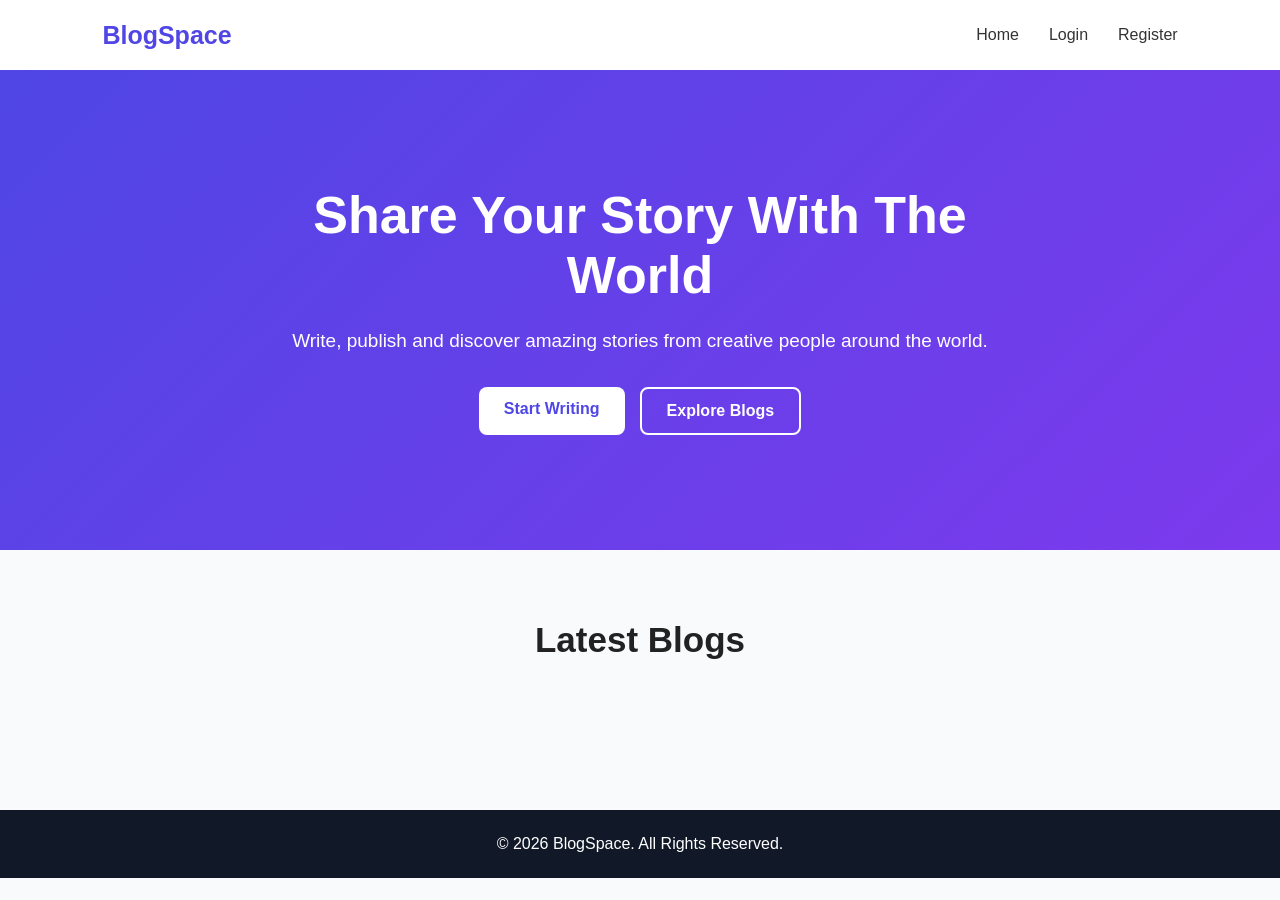
<file: index.html>
<!DOCTYPE html>
<html lang="en">
<head>
    <meta charset="UTF-8">
    <meta name="viewport" content="width=device-width, initial-scale=1.0">
    <title>BlogSpace - Home</title>
    <link rel="stylesheet" href="css/style.css">
</head>

<body>

    <!-- Navbar -->
    <nav class="navbar">
        <div class="logo">BlogSpace</div>

        <div class="nav-links">
            <a href="index.html">Home</a>
            <a href="login.html">Login</a>
            <a href="register.html">Register</a>
        </div>
    </nav>

    <!-- Hero Section -->
    <section class="hero">
        <div class="hero-content">
            <h1>Share Your Story With The World</h1>

            <p>
                Write, publish and discover amazing stories from
                creative people around the world.
            </p>

            <div class="hero-buttons">
                <a href="create-blog.html" class="btn primary-btn">
                    Start Writing
                </a>

                <a href="#blogs" class="btn secondary-btn">
                    Explore Blogs
                </a>
            </div>
        </div>
    </section>

    <!-- Blog Section -->
    <section class="blogs" id="blogs">

        <h2>Latest Blogs</h2>

        <div class="blog-container">

        </div>

    </section>

    <!-- Footer -->
    <footer>
        <p>© 2026 BlogSpace. All Rights Reserved.</p>
    </footer>

    <script src="js/script.js"></script>

</body>
</html>
</file>
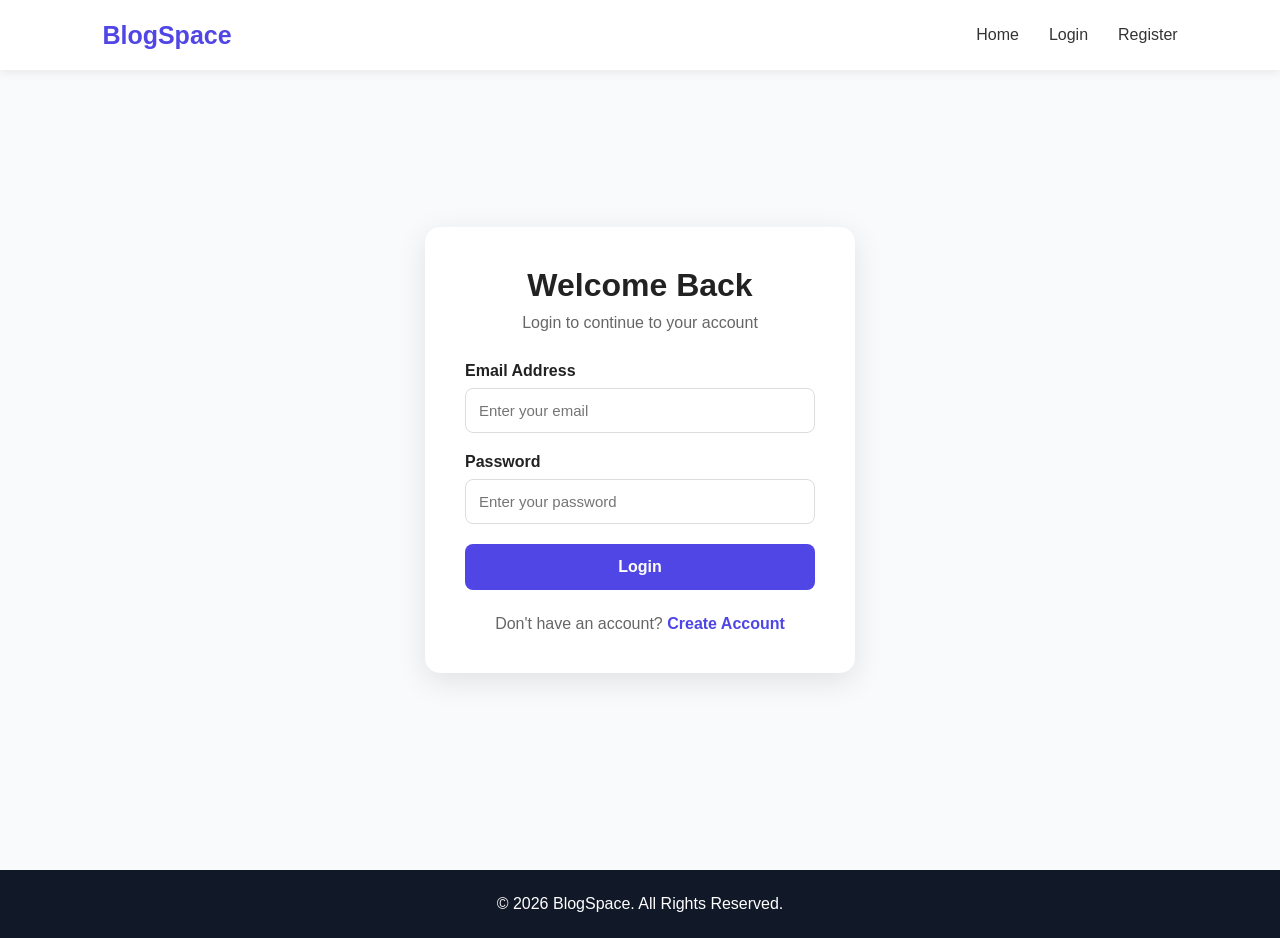
<file: create-blog.html>
<!DOCTYPE html>
<html lang="en">

<head>
    <meta charset="UTF-8">
    <meta name="viewport" content="width=device-width, initial-scale=1.0">

    <title>BlogSpace - Create Blog</title>

    <link rel="stylesheet" href="css/style.css">
</head>

<body>

    <!-- Navbar -->
    <nav class="navbar">

        <div class="logo">
            BlogSpace
        </div>

        <div class="nav-links">
            <a href="index.html">Home</a>
            <a href="dashboard.html">Dashboard</a>
            <a href="create-blog.html">Create Blog</a>
            <a href="login.html" onclick="logout()">Logout</a>
        </div>

    </nav>


    <!-- Create Blog -->
    <main class="create-blog-page">

        <div class="create-blog-card">

            <h1>Create New Blog</h1>

            <p class="create-subtitle">
                Share your thoughts and ideas with the world.
            </p>


            <form id="blogForm">

                <!-- Blog Title -->
                <div class="form-group">

                    <label for="blogTitle">
                        Blog Title
                    </label>

                    <input
                        type="text"
                        id="blogTitle"
                        placeholder="Enter your blog title"
                        required
                    >

                </div>


                <!-- Category -->
                <div class="form-group">

                    <label for="category">
                        Category
                    </label>

                    <select id="category" required>

                        <option value="">
                            Select a category
                        </option>

                        <option value="Technology">
                            Technology
                        </option>

                        <option value="Career">
                            Career
                        </option>

                        <option value="Design">
                            Design
                        </option>

                        <option value="Lifestyle">
                            Lifestyle
                        </option>

                    </select>

                </div>


                <!-- Blog Content -->
                <div class="form-group">

                    <label for="blogContent">
                        Blog Content
                    </label>

                    <textarea
                        id="blogContent"
                        rows="10"
                        placeholder="Write your blog here..."
                        required
                    ></textarea>

                </div>


                <!-- Buttons -->
                <div class="blog-actions">

                    <button
                        type="button"
                        class="cancel-btn"
                        onclick="window.location.href='dashboard.html'">
                        Cancel
                    </button>

                    <button
                        type="submit"
                        class="auth-btn publish-btn">
                        Publish Blog
                    </button>

                </div>

            </form>

        </div>

    </main>


    <!-- Footer -->
    <footer>

        <p>
            © 2026 BlogSpace. All Rights Reserved.
        </p>

    </footer>


    <script src="js/script.js"></script>

</body>

</html>
</file>
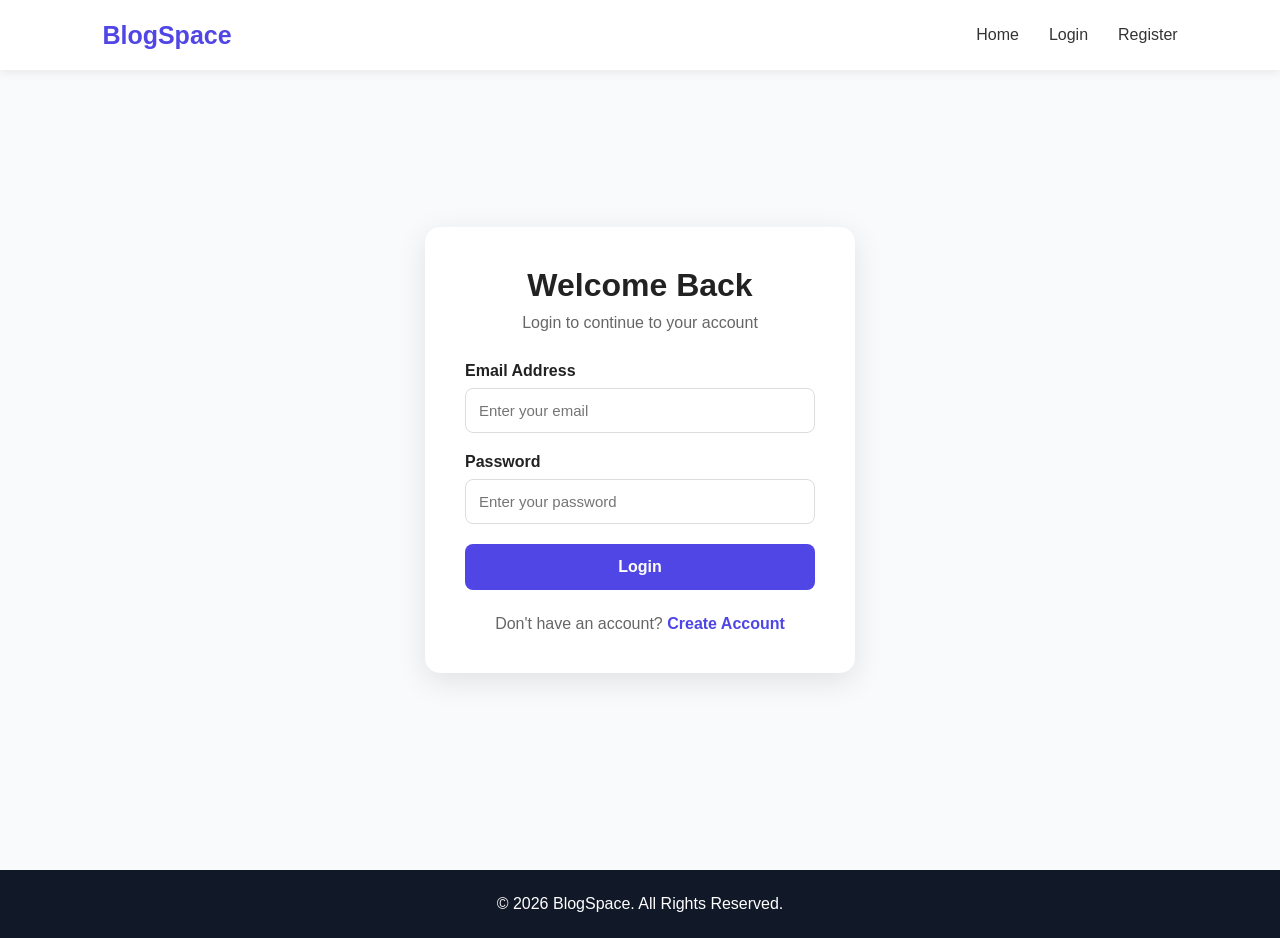
<file: dashboard.html>
<!DOCTYPE html>
<html lang="en">

<head>
    <meta charset="UTF-8">
    <meta name="viewport" content="width=device-width, initial-scale=1.0">

    <title>BlogSpace - Dashboard</title>

    <link rel="stylesheet" href="css/style.css">
</head>

<body>

    <!-- Navbar -->
    <nav class="navbar">

        <div class="logo">
            BlogSpace
        </div>

        <div class="nav-links">
            <a href="index.html">Home</a>
            <a href="dashboard.html">Dashboard</a>
            <a href="create-blog.html">Create Blog</a>
            <a href="login.html" onclick="logout()">Logout</a>
        </div>

    </nav>


    <!-- Dashboard -->
    <main class="dashboard">

        <div class="dashboard-header">

            <div>
                <h1>My Dashboard</h1>

                <p>
                    Welcome back! Manage your blogs from here.
                </p>
            </div>

            <a href="create-blog.html" class="btn primary-btn dashboard-btn">
                + Create Blog
            </a>

        </div>


        <!-- Statistics -->
        <section class="stats">

            <div class="stat-card">

                <div class="stat-icon">
                    📝
                </div>

                <div>
                    <h3>12</h3>
                    <p>Total Blogs</p>
                </div>

            </div>


            <div class="stat-card">

                <div class="stat-icon">
                    👁️
                </div>

                <div>
                    <h3>1,245</h3>
                    <p>Total Views</p>
                </div>

            </div>


            <div class="stat-card">

                <div class="stat-icon">
                    ❤️
                </div>

                <div>
                    <h3>328</h3>
                    <p>Total Likes</p>
                </div>

            </div>

        </section>


        <!-- Recent Blogs -->
        <section class="dashboard-section">

            <h2>My Recent Blogs</h2>

           <div class="dashboard-table">

    <div class="table-header">
        <span>Title</span>
        <span>Category</span>
        <span>Status</span>
        <span>Action</span>
    </div>

    <!-- Blogs will appear here -->
    <div id="blogList"></div>

</div>


                <div class="table-row">

                    <span>
                        Getting Started With Web Development
                    </span>

                    <span>
                        Technology
                    </span>

                    <span class="status published">
                        Published
                    </span>

                    <a href="#">
                        Edit
                    </a>

                </div>


                <div class="table-row">

                    <span>
                        My Journey as a Developer
                    </span>

                    <span>
                        Career
                    </span>

                    <span class="status published">
                        Published
                    </span>

                    <a href="#">
                        Edit
                    </a>

                </div>


                <div class="table-row">

                    <span>
                        Understanding CSS Flexbox
                    </span>

                    <span>
                        Design
                    </span>

                    <span class="status draft">
                        Draft
                    </span>

                    <a href="#">
                        Edit
                    </a>

                </div>

            </div>

        </section>

    </main>


    <!-- Footer -->
    <footer>

        <p>
            © 2026 BlogSpace. All Rights Reserved.
        </p>

    </footer>


    <script src="js/script.js"></script>

</body>

</html>
</file>
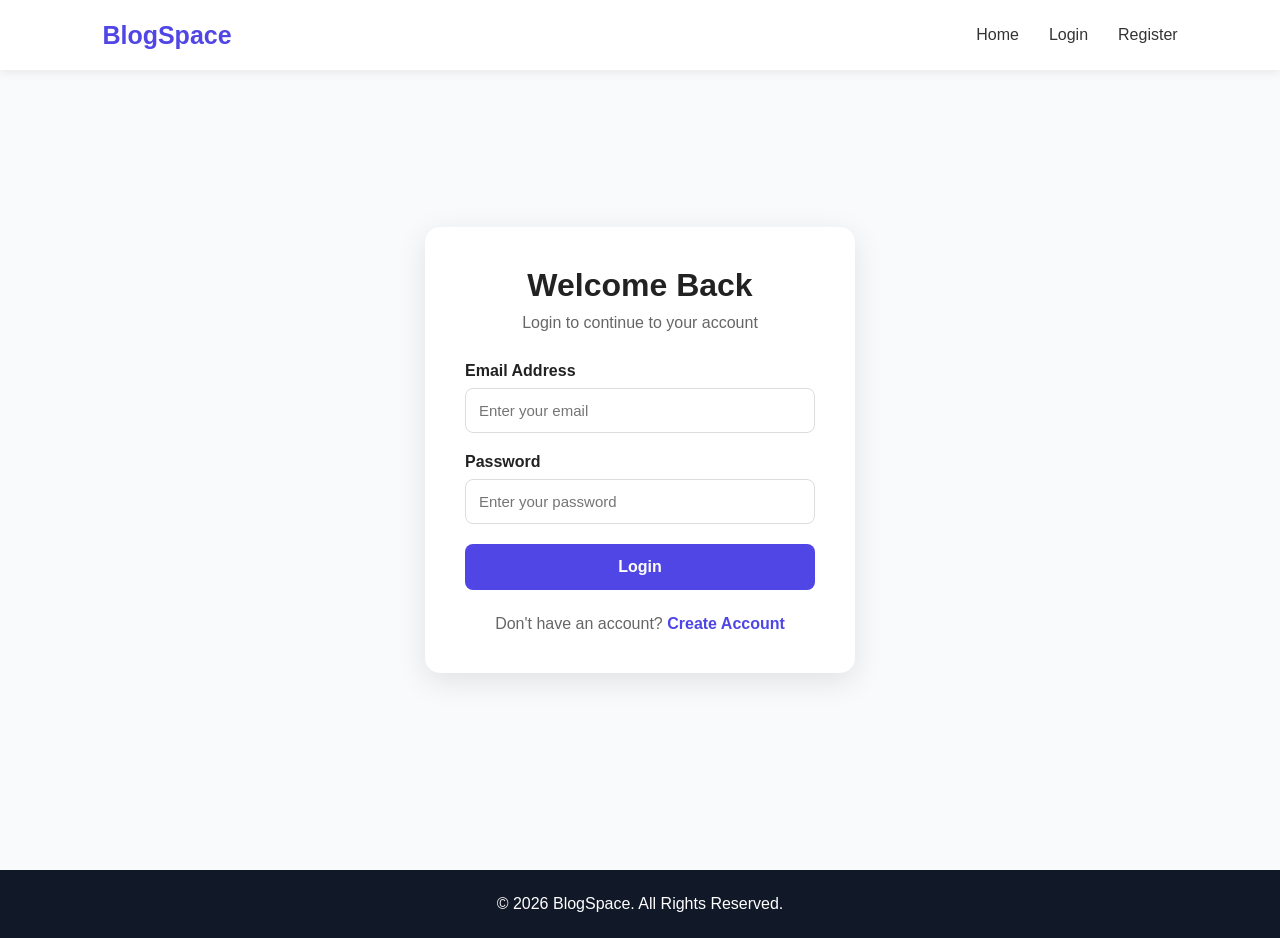
<file: login.html>
<!DOCTYPE html>
<html lang="en">
<head>
    <meta charset="UTF-8">
    <meta name="viewport" content="width=device-width, initial-scale=1.0">
    <title>BlogSpace - Login</title>
    <link rel="stylesheet" href="css/style.css">
</head>

<body>

    <nav class="navbar">
        <div class="logo">BlogSpace</div>

        <div class="nav-links">
            <a href="index.html">Home</a>
            <a href="login.html">Login</a>
            <a href="register.html">Register</a>
        </div>
    </nav>

    <main class="auth-page">

        <div class="auth-card">

            <h1>Welcome Back</h1>

            <p class="auth-subtitle">
                Login to continue to your account
            </p>

            <form id="loginForm">

                <div class="form-group">
                    <label for="email">Email Address</label>
                    <input
                        type="email"
                        id="email"
                        placeholder="Enter your email"
                        required
                    >
                </div>

                <div class="form-group">
                    <label for="password">Password</label>
                    <input
                        type="password"
                        id="password"
                        placeholder="Enter your password"
                        required
                    >
                </div>

                <button type="submit" class="auth-btn">
                    Login
                </button>

            </form>

            <p class="auth-footer">
                Don't have an account?
                <a href="register.html">Create Account</a>
            </p>

        </div>

    </main>

    <footer>
        <p>© 2026 BlogSpace. All Rights Reserved.</p>
    </footer>

    <script src="js/script.js"></script>

</body>
</html>
</file>
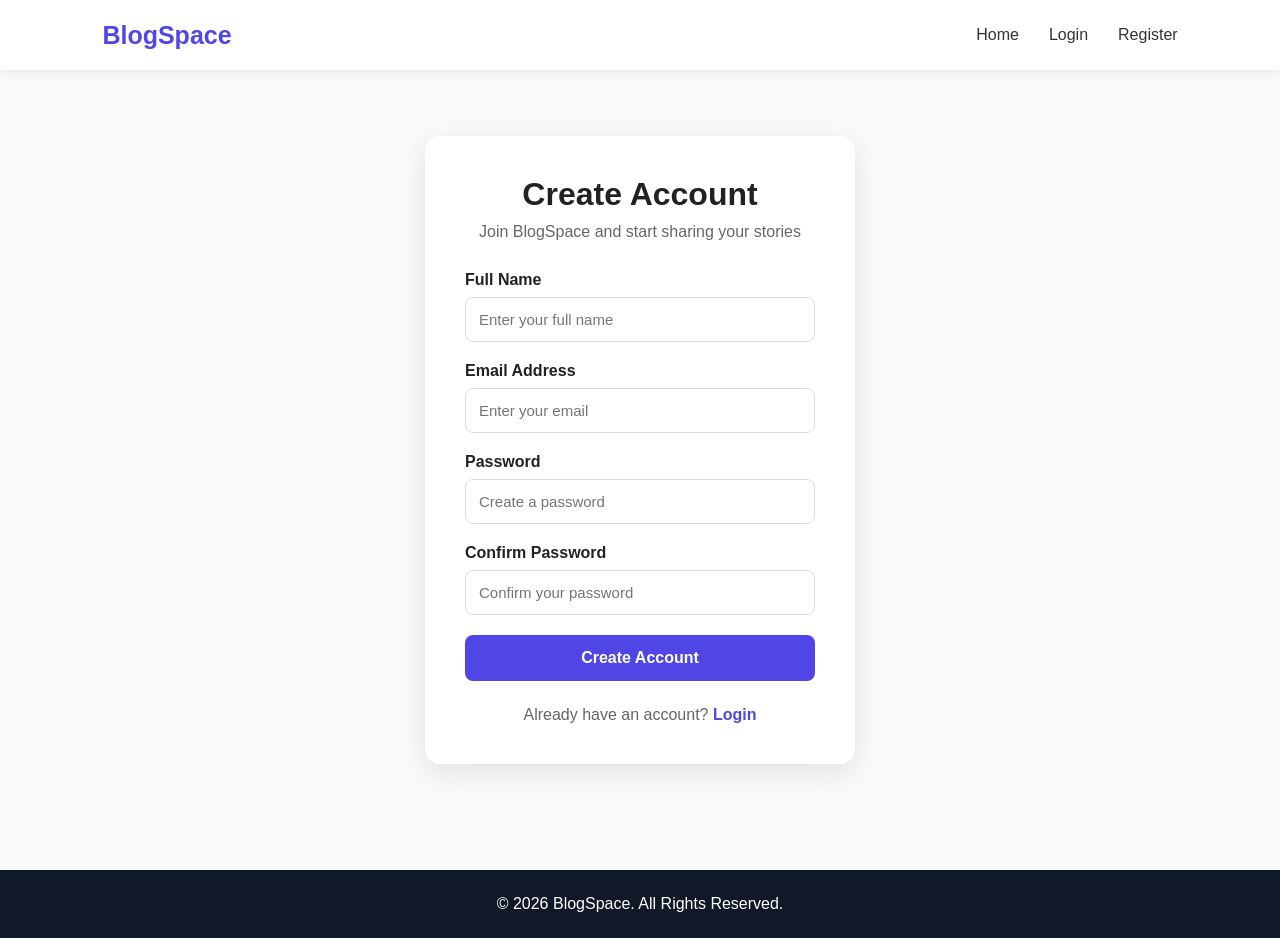
<file: register.html>
<!DOCTYPE html>
<html lang="en">
<head>
    <meta charset="UTF-8">
    <meta name="viewport" content="width=device-width, initial-scale=1.0">
    <title>BlogSpace - Register</title>
    <link rel="stylesheet" href="css/style.css">
</head>

<body>

    <!-- Navbar -->
    <nav class="navbar">

        <div class="logo">
            BlogSpace
        </div>

        <div class="nav-links">
            <a href="index.html">Home</a>
            <a href="login.html">Login</a>
            <a href="register.html">Register</a>
        </div>

    </nav>


    <!-- Register Section -->
    <main class="auth-page">

        <div class="auth-card">

            <h1>Create Account</h1>

            <p class="auth-subtitle">
                Join BlogSpace and start sharing your stories
            </p>


            <form id="registerForm">

                <!-- Full Name -->
                <div class="form-group">

                    <label for="name">
                        Full Name
                    </label>

                    <input
                        type="text"
                        id="name"
                        placeholder="Enter your full name"
                        required
                    >

                </div>


                <!-- Email -->
                <div class="form-group">

                    <label for="registerEmail">
                        Email Address
                    </label>

                    <input
                        type="email"
                        id="registerEmail"
                        placeholder="Enter your email"
                        required
                    >

                </div>


                <!-- Password -->
                <div class="form-group">

                    <label for="registerPassword">
                        Password
                    </label>

                    <input
                        type="password"
                        id="registerPassword"
                        placeholder="Create a password"
                        required
                    >

                </div>


                <!-- Confirm Password -->
                <div class="form-group">

                    <label for="confirmPassword">
                        Confirm Password
                    </label>

                    <input
                        type="password"
                        id="confirmPassword"
                        placeholder="Confirm your password"
                        required
                    >

                </div>


                <!-- Button -->
                <button type="submit" class="auth-btn">
                    Create Account
                </button>

            </form>


            <!-- Login Link -->
            <p class="auth-footer">

                Already have an account?

                <a href="login.html">
                    Login
                </a>

            </p>

        </div>

    </main>


    <!-- Footer -->
    <footer>

        <p>
            © 2026 BlogSpace. All Rights Reserved.
        </p>

    </footer>


    <script src="js/script.js"></script>

</body>
</html>
</file>
<file: css/style.css>
* {
    margin: 0;
    padding: 0;
    box-sizing: border-box;
}

body {
    font-family: Arial, sans-serif;
    background: #f5f7fb;
    color: #222;
}

/* Navbar */

.navbar {
    height: 70px;
    background: #ffffff;
    display: flex;
    align-items: center;
    justify-content: space-between;
    padding: 0 8%;
    box-shadow: 0 2px 10px rgba(0, 0, 0, 0.08);
}

.logo {
    font-size: 25px;
    font-weight: bold;
    color: #4f46e5;
}

.nav-links {
    display: flex;
    gap: 30px;
}

.nav-links a {
    text-decoration: none;
    color: #333;
    font-weight: 500;
}

.nav-links a:hover {
    color: #4f46e5;
}

/* Hero */

.hero {
    min-height: 480px;
    display: flex;
    justify-content: center;
    align-items: center;
    text-align: center;
    padding: 50px 20px;
    background: linear-gradient(135deg, #4f46e5, #7c3aed);
    color: white;
}

.hero-content {
    max-width: 750px;
}

.hero h1 {
    font-size: 52px;
    margin-bottom: 20px;
}

.hero p {
    font-size: 19px;
    line-height: 1.7;
    margin-bottom: 30px;
}

.hero-buttons {
    display: flex;
    justify-content: center;
    gap: 15px;
}

.btn {
    padding: 13px 25px;
    border-radius: 8px;
    text-decoration: none;
    font-weight: bold;
}

.primary-btn {
    background: white;
    color: #4f46e5;
}

.secondary-btn {
    border: 2px solid white;
    color: white;
}

/* Blogs */

.blogs {
    padding: 70px 8%;
}

.blogs h2 {
    text-align: center;
    font-size: 35px;
    margin-bottom: 40px;
}

.blog-container {
    display: grid;
    grid-template-columns: repeat(3, 1fr);
    gap: 25px;
}

.blog-card {
    background: white;
    border-radius: 12px;
    overflow: hidden;
    box-shadow: 0 5px 20px rgba(0, 0, 0, 0.08);
    transition: 0.3s;
}

.blog-card:hover {
    transform: translateY(-5px);
}

.blog-image {
    height: 160px;
    display: flex;
    justify-content: center;
    align-items: center;
    font-size: 60px;
    background: #eef2ff;
}

.blog-content {
    padding: 25px;
}

.category {
    color: #4f46e5;
    font-size: 14px;
    font-weight: bold;
}

.blog-content h3 {
    margin: 12px 0;
    font-size: 21px;
}

.blog-content p {
    color: #666;
    line-height: 1.6;
    margin-bottom: 20px;
}

.read-more {
    color: #4f46e5;
    text-decoration: none;
    font-weight: bold;
}

/* Footer */

footer {
    text-align: center;
    padding: 25px;
    background: #111827;
    color: white;
}

/* Responsive */

@media (max-width: 768px) {

    .navbar {
        padding: 0 5%;
    }

    .nav-links {
        gap: 12px;
    }

    .hero h1 {
        font-size: 38px;
    }

    .blog-container {
        grid-template-columns: 1fr;
    }

    .hero-buttons {
        flex-direction: column;
        align-items: center;
    }

    .btn {
        width: 200px;
    }
}
/* Authentication Pages */

.auth-page {
    min-height: calc(100vh - 140px);
    display: flex;
    justify-content: center;
    align-items: center;
    padding: 50px 20px;
}

.auth-card {
    width: 100%;
    max-width: 430px;
    background: white;
    padding: 40px;
    border-radius: 15px;
    box-shadow: 0 8px 30px rgba(0, 0, 0, 0.1);
}

.auth-card h1 {
    text-align: center;
    font-size: 32px;
    margin-bottom: 10px;
}

.auth-subtitle {
    text-align: center;
    color: #666;
    margin-bottom: 30px;
}

.form-group {
    margin-bottom: 20px;
}

.form-group label {
    display: block;
    margin-bottom: 8px;
    font-weight: bold;
}

.form-group input {
    width: 100%;
    padding: 13px;
    border: 1px solid #ddd;
    border-radius: 8px;
    font-size: 15px;
    outline: none;
}

.form-group input:focus {
    border-color: #4f46e5;
}

.auth-btn {
    width: 100%;
    padding: 14px;
    border: none;
    border-radius: 8px;
    background: #4f46e5;
    color: white;
    font-size: 16px;
    font-weight: bold;
    cursor: pointer;
}

.auth-btn:hover {
    background: #4338ca;
}

.auth-footer {
    text-align: center;
    margin-top: 25px;
    color: #666;
}

.auth-footer a {
    color: #4f46e5;
    font-weight: bold;
    text-decoration: none;
}
/* Dashboard */

.dashboard {
    padding: 50px 8%;
    min-height: calc(100vh - 140px);
}

.dashboard-header {
    display: flex;
    justify-content: space-between;
    align-items: center;
    margin-bottom: 40px;
}

.dashboard-header h1 {
    font-size: 35px;
    margin-bottom: 8px;
}

.dashboard-header p {
    color: #666;
}

.dashboard-btn {
    background: #4f46e5;
    color: white;
}

.dashboard-btn:hover {
    background: #4338ca;
}


/* Statistics */

.stats {
    display: grid;
    grid-template-columns: repeat(3, 1fr);
    gap: 25px;
    margin-bottom: 45px;
}

.stat-card {
    background: white;
    padding: 25px;
    border-radius: 12px;
    display: flex;
    align-items: center;
    gap: 20px;
    box-shadow: 0 5px 20px rgba(0, 0, 0, 0.08);
}

.stat-icon {
    font-size: 35px;
}

.stat-card h3 {
    font-size: 28px;
    margin-bottom: 5px;
}

.stat-card p {
    color: #666;
}


/* Dashboard Section */

.dashboard-section {
    background: white;
    padding: 30px;
    border-radius: 12px;
    box-shadow: 0 5px 20px rgba(0, 0, 0, 0.08);
}

.dashboard-section h2 {
    margin-bottom: 25px;
}


/* Table */

.dashboard-table {
    width: 100%;
}

.table-header,
.table-row {
    display: grid;
    grid-template-columns: 2fr 1fr 1fr 0.5fr;
    gap: 20px;
    align-items: center;
    padding: 18px 10px;
}

.table-header {
    background: #f5f7fb;
    font-weight: bold;
}

.table-row {
    border-bottom: 1px solid #eee;
}

.table-row a {
    color: #4f46e5;
    text-decoration: none;
    font-weight: bold;
}

.status {
    font-size: 13px;
    font-weight: bold;
}

.published {
    color: #16a34a;
}

.draft {
    color: #d97706;
}


/* Dashboard Responsive */

@media (max-width: 768px) {

    .dashboard {
        padding: 35px 5%;
    }

    .dashboard-header {
        flex-direction: column;
        align-items: flex-start;
        gap: 20px;
    }

    .stats {
        grid-template-columns: 1fr;
    }

    .dashboard-section {
        overflow-x: auto;
    }

    .dashboard-table {
        min-width: 700px;
    }
}
/* Create Blog Page */

.create-blog-page {
    min-height: calc(100vh - 140px);
    padding: 50px 20px;
    display: flex;
    justify-content: center;
}

.create-blog-card {
    width: 100%;
    max-width: 800px;
    background: white;
    padding: 40px;
    border-radius: 15px;
    box-shadow: 0 8px 30px rgba(0, 0, 0, 0.1);
}

.create-blog-card h1 {
    font-size: 35px;
    margin-bottom: 8px;
}

.create-subtitle {
    color: #666;
    margin-bottom: 30px;
}

.form-group select,
.form-group textarea {
    width: 100%;
    padding: 13px;
    border: 1px solid #ddd;
    border-radius: 8px;
    font-size: 15px;
    font-family: Arial, sans-serif;
    outline: none;
}

.form-group select:focus,
.form-group textarea:focus {
    border-color: #4f46e5;
}

.form-group textarea {
    resize: vertical;
}

.blog-actions {
    display: flex;
    justify-content: flex-end;
    gap: 15px;
    margin-top: 25px;
}

.cancel-btn {
    padding: 13px 25px;
    border: 1px solid #ddd;
    border-radius: 8px;
    background: white;
    color: #333;
    font-weight: bold;
    cursor: pointer;
}

.cancel-btn:hover {
    background: #f5f5f5;
}

.publish-btn {
    width: auto;
    padding: 13px 30px;
}


/* Create Blog Responsive */

@media (max-width: 768px) {

    .create-blog-card {
        padding: 25px;
    }

    .create-blog-card h1 {
        font-size: 28px;
    }

    .blog-actions {
        flex-direction: column;
    }

    .cancel-btn,
    .publish-btn {
        width: 100%;
    }
}
/* Empty Blog Message */

.empty-blog {
    text-align: center;
    padding: 40px;
    color: #666;
}

.empty-blog a {
    display: inline-block;
    margin-top: 10px;
    color: #4f46e5;
    text-decoration: none;
    font-weight: bold;
}
/* Home Blog Message */

.no-blogs {
    text-align: center;
    width: 100%;
    color: #666;
    padding: 30px;
}
/* FINAL UI POLISH */

html {
    scroll-behavior: smooth;
}

body {
    background: #f8fafc;
}

/* Navbar */
.navbar {
    box-shadow: 0 2px 10px rgba(0, 0, 0, 0.08);
}

/* Buttons */
.btn,
.auth-btn,
.dashboard-btn,
.publish-btn,
.cancel-btn {
    transition: all 0.3s ease;
}

.btn:hover,
.auth-btn:hover,
.dashboard-btn:hover,
.publish-btn:hover {
    transform: translateY(-2px);
}

/* Blog Cards */
.blog-card {
    transition: transform 0.3s ease, box-shadow 0.3s ease;
    overflow: hidden;
}

.blog-card:hover {
    transform: translateY(-5px);
    box-shadow: 0 10px 25px rgba(0, 0, 0, 0.12);
}

/* Blog Image */
.blog-image {
    display: flex;
    align-items: center;
    justify-content: center;
    font-size: 45px;
}

/* Dashboard Stats */
.stat-card {
    transition: transform 0.3s ease, box-shadow 0.3s ease;
}

.stat-card:hover {
    transform: translateY(-4px);
    box-shadow: 0 8px 20px rgba(0, 0, 0, 0.1);
}

/* Form Inputs */
input,
textarea,
select {
    transition: border-color 0.3s ease, box-shadow 0.3s ease;
}

/* Footer */
footer {
    margin-top: 40px;
}
</file>
